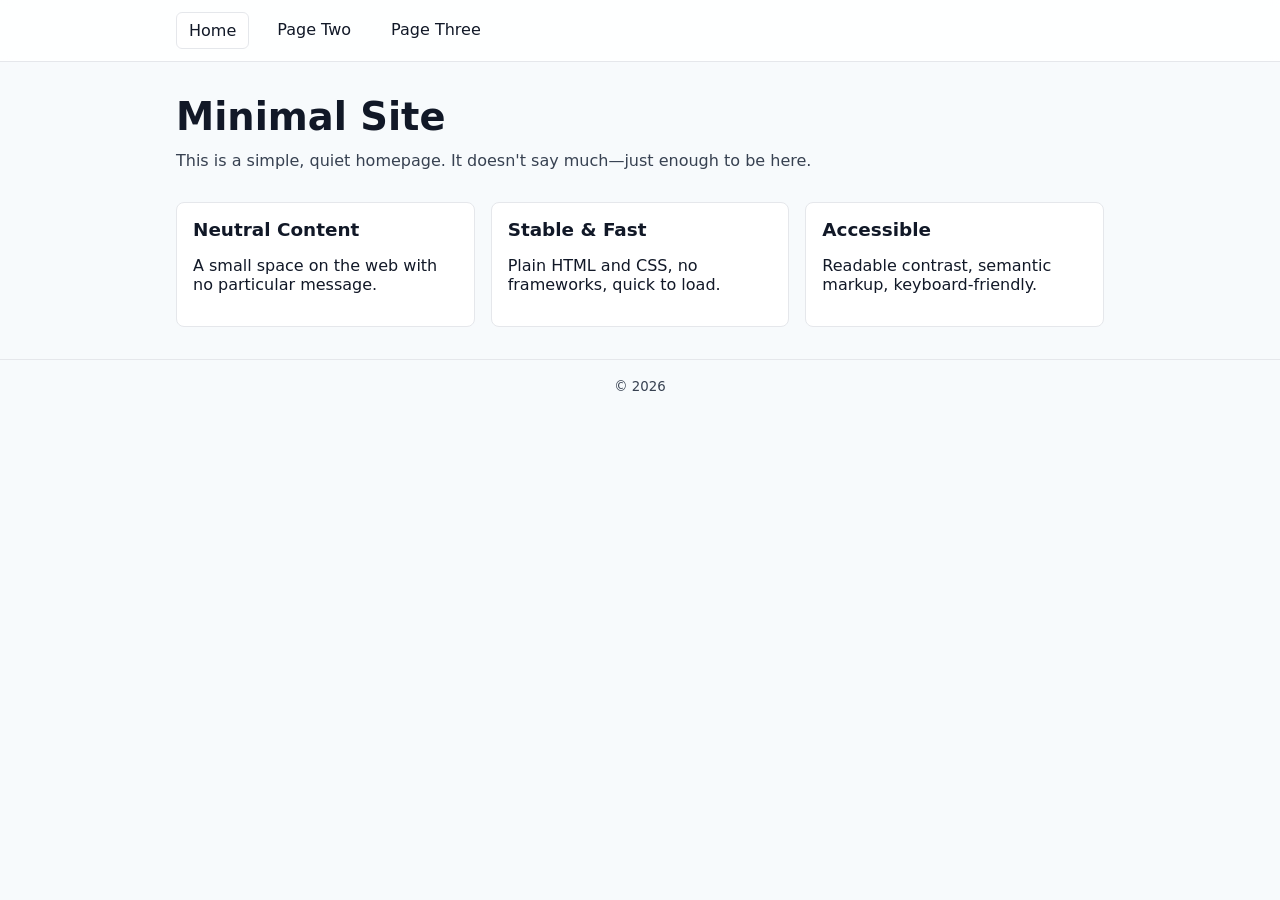
<file: index.html>
<!doctype html>
<html lang="en">
<head>
  <meta charset="utf-8">
  <meta name="viewport" content="width=device-width, initial-scale=1">
  <title>Welcome</title>
  <meta name="description" content="A minimal, static website.">
  <link rel="preload" href="/style.css" as="style">
  <link rel="stylesheet" href="/style.css">
</head>
<body>
  <header class="site-header">
    <nav class="nav" aria-label="Primary">
      <a href="/" aria-current="page">Home</a>
      <a href="/page-two.html">Page Two</a>
      <a href="/page-three.html">Page Three</a>
    </nav>
  </header>

  <main class="container">
    <section class="hero">
      <h1>Minimal Site</h1>
      <p>This is a simple, quiet homepage. It doesn't say much—just enough to be here.</p>
    </section>

    <section class="cards">
      <article class="card">
        <h2>Neutral Content</h2>
        <p>A small space on the web with no particular message.</p>
      </article>
      <article class="card">
        <h2>Stable & Fast</h2>
        <p>Plain HTML and CSS, no frameworks, quick to load.</p>
      </article>
      <article class="card">
        <h2>Accessible</h2>
        <p>Readable contrast, semantic markup, keyboard-friendly.</p>
      </article>
    </section>
  </main>

  <footer class="site-footer">
    <small>© <span id="year"></span></small>
  </footer>

  <script>
    // Lightweight enhancement: current year
    document.getElementById('year').textContent = new Date().getFullYear();
  </script>
</body>
</html>
</file>
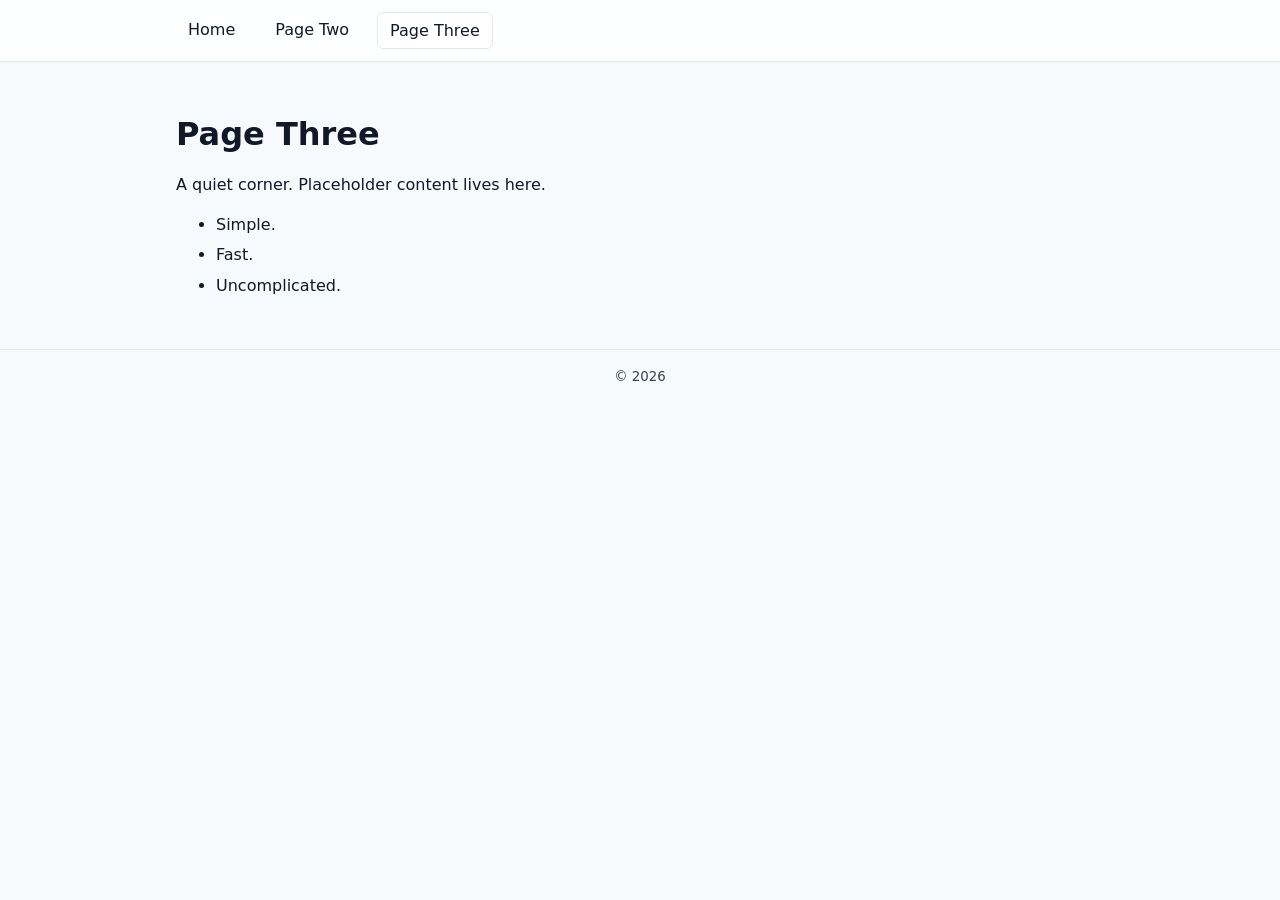
<file: page-three.html>
<!doctype html>
<html lang="en">
<head>
  <meta charset="utf-8">
  <meta name="viewport" content="width=device-width, initial-scale=1">
  <title>Page Three</title>
  <meta name="description" content="Another minimal, static page.">
  <link rel="stylesheet" href="/style.css">
</head>
<body>
  <header class="site-header">
    <nav class="nav" aria-label="Primary">
      <a href="/">Home</a>
      <a href="/page-two.html">Page Two</a>
      <a href="/page-three.html" aria-current="page">Page Three</a>
    </nav>
  </header>

  <main class="container">
    <h1>Page Three</h1>
    <p>A quiet corner. Placeholder content lives here.</p>

    <ul class="list">
      <li>Simple.</li>
      <li>Fast.</li>
      <li>Uncomplicated.</li>
    </ul>
  </main>

  <footer class="site-footer">
    <small>© <span id="year"></span></small>
  </footer>
  <script>
    document.getElementById('year').textContent = new Date().getFullYear();
  </script>
</body>
</html>
</file>
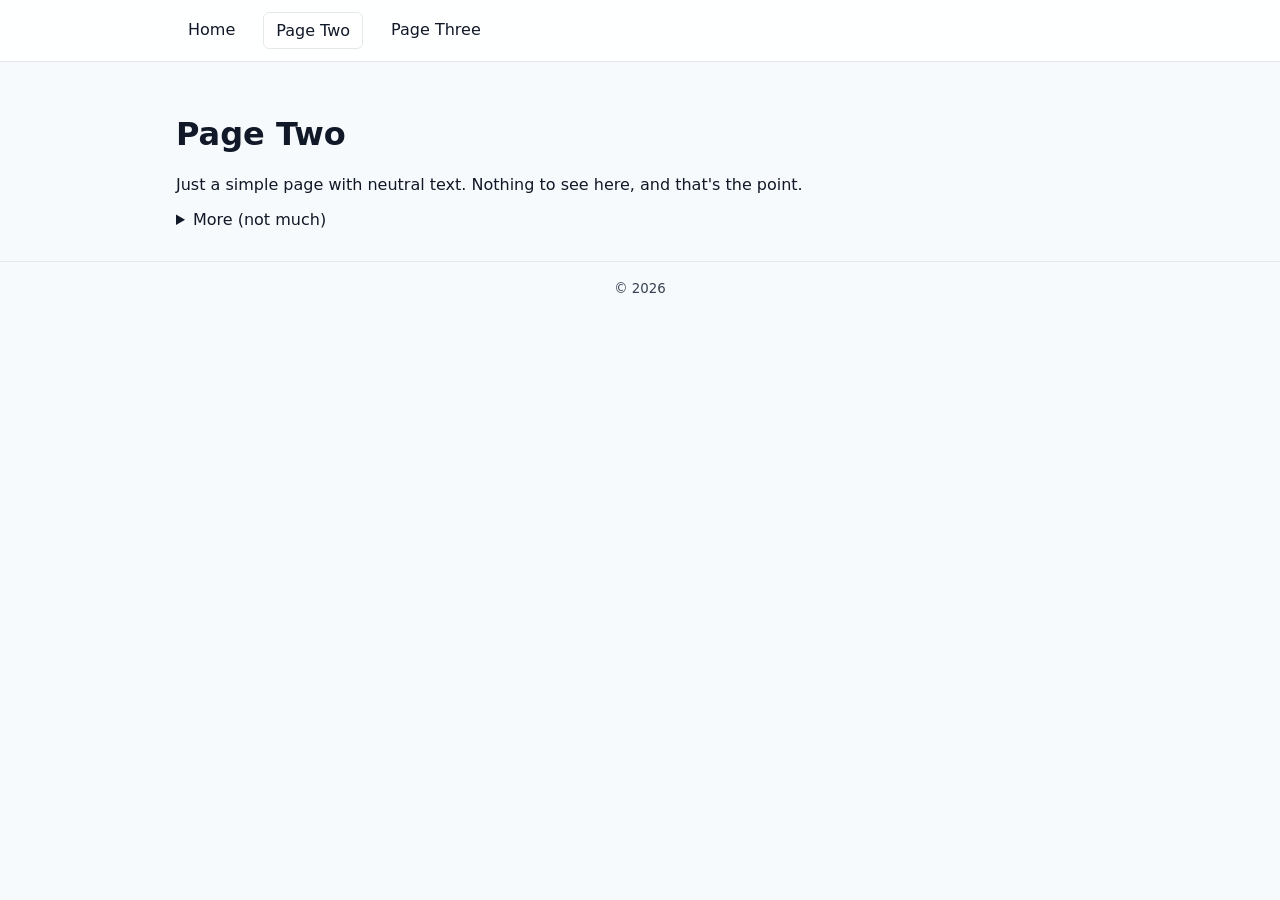
<file: page-two.html>
<!doctype html>
<html lang="en">
<head>
  <meta charset="utf-8">
  <meta name="viewport" content="width=device-width, initial-scale=1">
  <title>Page Two</title>
  <meta name="description" content="A minimal, static page.">
  <link rel="stylesheet" href="/style.css">
</head>
<body>
  <header class="site-header">
    <nav class="nav" aria-label="Primary">
      <a href="/">Home</a>
      <a href="/page-two.html" aria-current="page">Page Two</a>
      <a href="/page-three.html">Page Three</a>
    </nav>
  </header>

  <main class="container">
    <h1>Page Two</h1>
    <p>Just a simple page with neutral text. Nothing to see here, and that's the point.</p>

    <details>
      <summary>More (not much)</summary>
      <p>Expandable content to demonstrate basic semantics without adding any personal information.</p>
    </details>
  </main>

  <footer class="site-footer">
    <small>© <span id="year"></span></small>
  </footer>
  <script>
    document.getElementById('year').textContent = new Date().getFullYear();
  </script>
</body>
</html>
</file>
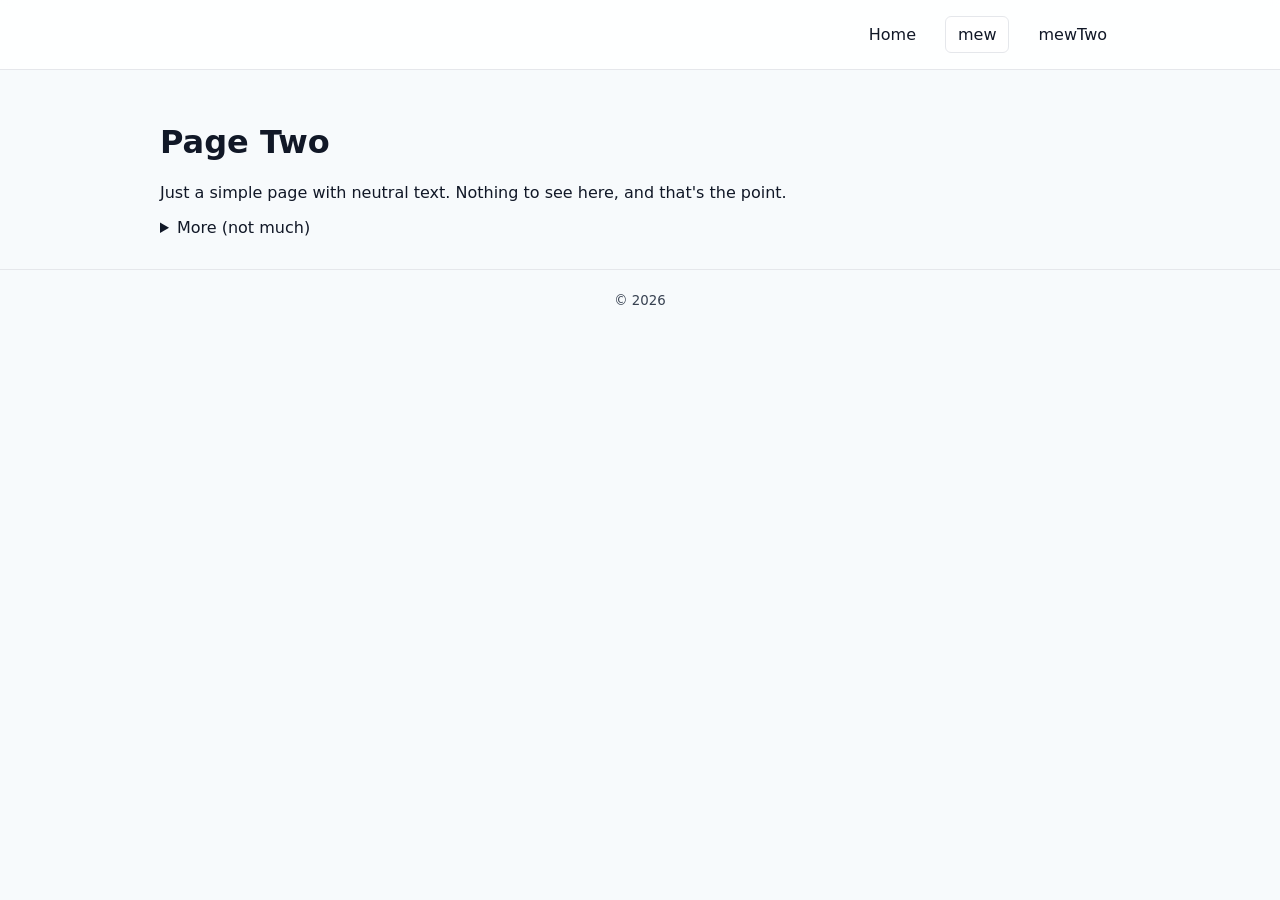
<file: public/page-three.html>
<!doctype html>
<html lang="en">
<head>
  <meta charset="utf-8"> 
  <meta name="viewport" content="width=device-width, initial-scale=1"> 
  <title>Page Two</title>
  <meta name="description" content="A minimal, static page."> 
  <link rel="stylesheet" href="style.css"> 
</head>
<body>
  <header class="site-header">
    <nav class="nav" aria-label="Primary">
      <button class="menu-toggle" aria-expanded="false" aria-controls="primary-links">Menu</button>
      <div id="primary-links" class="links">
        <a href="index.html">Home</a>
        <a href="page-two.html" aria-current="page">mew</a>
        <a href="page-three.html">mewTwo</a>
      </div>
    </nav>
  </header>

  <main class="container">
    <h1>Page Two</h1>
    <p>Just a simple page with neutral text. Nothing to see here, and that's the point.</p>

    <details>
      <summary>More (not much)</summary>
      <p>Expandable content to demonstrate basic semantics without adding any personal information.</p>
    </details>
  </main>

  <footer class="site-footer">
    <small>© <span id="year"></span></small>
  </footer>
  <script>
    document.getElementById('year').textContent = new Date().getFullYear();
    const btn = document.querySelector('.menu-toggle');
    const links = document.getElementById('primary-links');
    if (btn && links) {
      btn.addEventListener('click', () => {
        const expanded = btn.getAttribute('aria-expanded') === 'true';
        btn.setAttribute('aria-expanded', String(!expanded));
        links.classList.toggle('open', !expanded);
      });
    }
  </script>
</body>
</html>
</file>
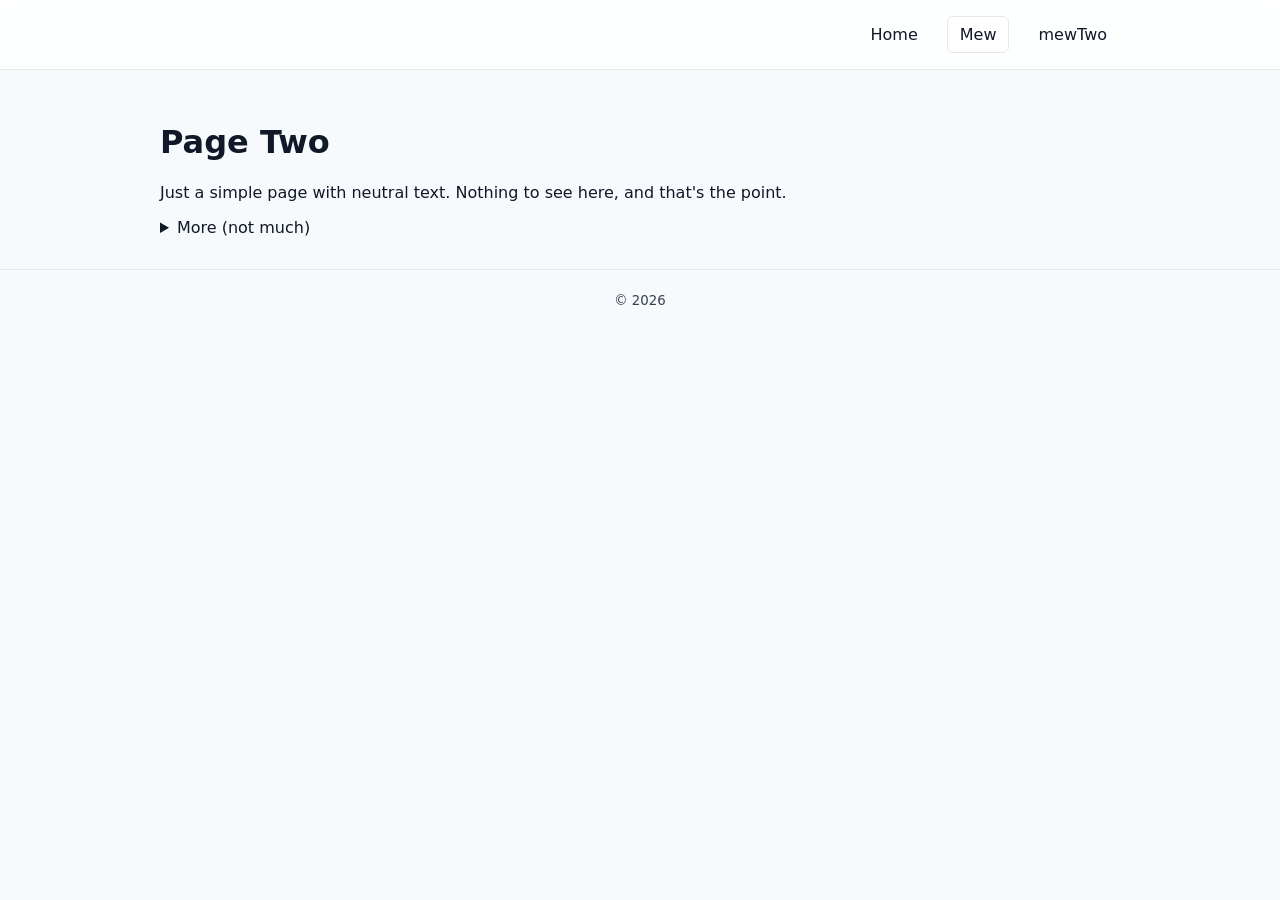
<file: public/page-two.html>
<!doctype html>
<html lang="en">
<head>
  <meta charset="utf-8"> 
  <meta name="viewport" content="width=device-width, initial-scale=1"> 
  <title>Page Two</title>
  <meta name="description" content="A minimal, static page."> 
  <link rel="stylesheet" href="style.css"> 
</head>
<body>
  <header class="site-header">
    <nav class="nav" aria-label="Primary">
      <button class="menu-toggle" aria-expanded="false" aria-controls="primary-links">Menu</button>
      <div id="primary-links" class="links">
        <a href="index.html">Home</a>
        <a href="page-two.html" aria-current="page">Mew</a>
        <a href="page-three.html">mewTwo</a>
      </div>
    </nav>
  </header>

  <main class="container">
    <h1>Page Two</h1>
    <p>Just a simple page with neutral text. Nothing to see here, and that's the point.</p>

    <details>
      <summary>More (not much)</summary>
      <p>Expandable content to demonstrate basic semantics without adding any personal information.</p>
    </details>
  </main>

  <footer class="site-footer">
    <small>© <span id="year"></span></small>
  </footer>
  <script>
    document.getElementById('year').textContent = new Date().getFullYear();
    const btn = document.querySelector('.menu-toggle');
    const links = document.getElementById('primary-links');
    if (btn && links) {
      btn.addEventListener('click', () => {
        const expanded = btn.getAttribute('aria-expanded') === 'true';
        btn.setAttribute('aria-expanded', String(!expanded));
        links.classList.toggle('open', !expanded);
      });
    }
  </script>
</body>
</html>
</file>
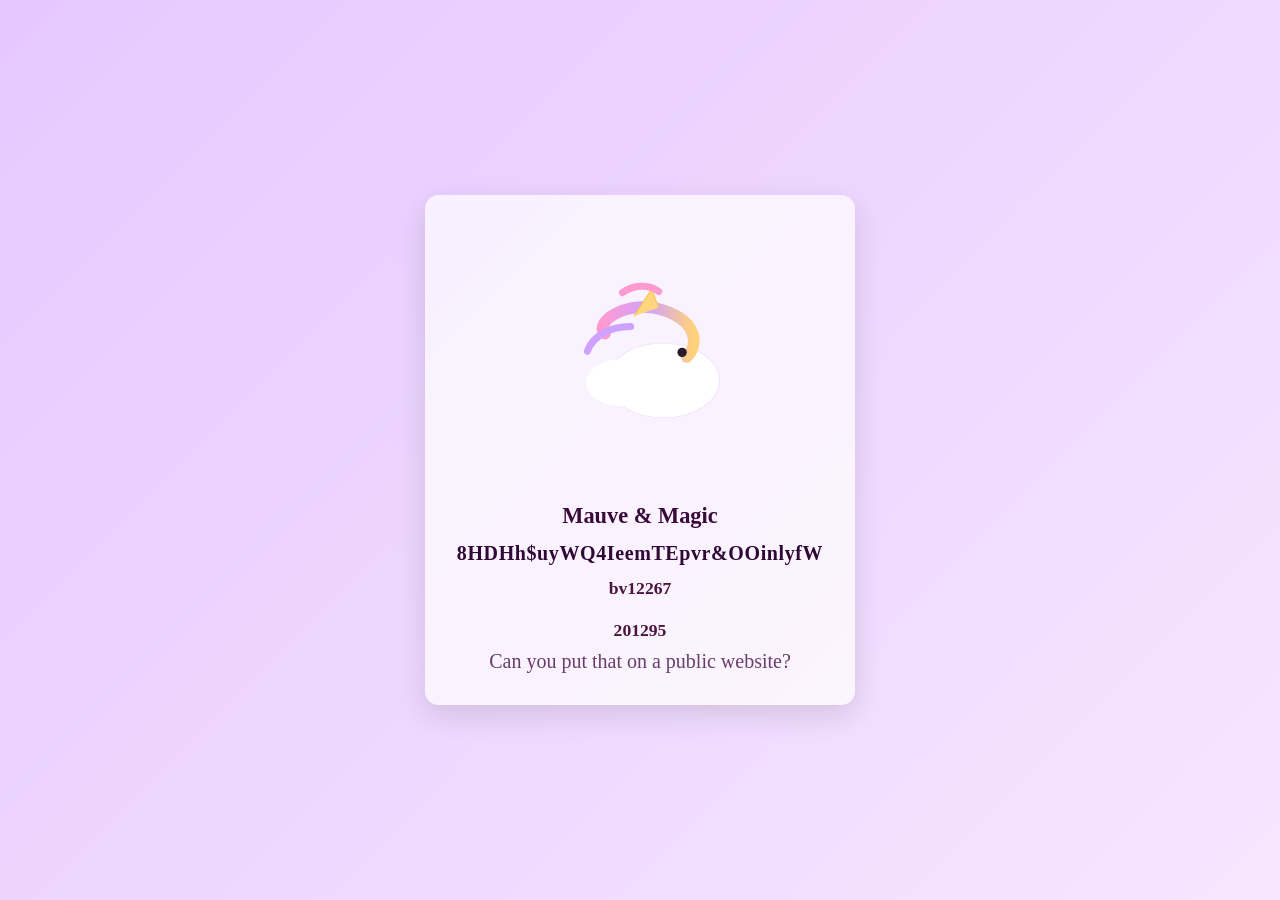
<file: public/pd.html>
<!doctype html>
<html lang="en">
<head>
	<meta charset="utf-8">
	<meta name="viewport" content="width=device-width,initial-scale=1">
	<title>Mauve Unicorn</title>
	<style>
		:root{--mauve:#E6C8FF;--accent:#CFA2FF}
		html,body{height:100%;}
		body{margin:0;display:flex;align-items:center;justify-content:center;background:linear-gradient(135deg,var(--mauve),#f6e6ff);font-size:20px;font-family:"Comic Sans MS","Comic Sans",cursive;color:#3a0b3a}
		.card{background:rgba(255,255,255,0.7);padding:2rem;border-radius:14px;box-shadow:0 10px 30px rgba(0,0,0,0.12);text-align:center;max-width:820px}
		h1{margin:0 0 0.75rem;font-size:1.4rem}
		.secret{font-family:"Comic Sans MS","Comic Sans",cursive;font-size:1.25rem;letter-spacing:0.6px;font-weight:700;color:#2f0835;margin:0.8rem 0}
		.unicorn{width:260px;height:auto;margin:0 auto 1rem;display:block}
		.codes{font-family:"Comic Sans MS","Comic Sans",cursive;font-size:1.1rem;color:#4a133e;margin:0.6rem 0;font-weight:600}
		footer{color:#5a2a5a;opacity:0.9;margin-top:0.5rem}
	</style>
</head>
<body>
	<div class="card">
		<svg class="unicorn" viewBox="0 0 200 200" xmlns="http://www.w3.org/2000/svg" aria-label="Simple unicorn illustration">
			<defs>
				<linearGradient id="g1" x1="0" x2="1">
					<stop offset="0" stop-color="#ff9ad1"/>
					<stop offset="0.5" stop-color="#cfa2ff"/>
					<stop offset="1" stop-color="#ffd27a"/>
				</linearGradient>
			</defs>
			<g transform="translate(10,10) scale(0.9)">
				<ellipse cx="120" cy="120" rx="48" ry="32" fill="#fff" stroke="#f3e6ff"/>
				<ellipse cx="84" cy="122" rx="30" ry="20" fill="#fff"/>
				<path d="M70 80 C60 70,90 50,120 60 C150 70,150 90,140 100" fill="none" stroke="url(#g1)" stroke-width="10" stroke-linecap="round"/>
				<circle cx="136" cy="96" r="4" fill="#2a1a2a"/>
				<path d="M95 65 L110 42 L116 58" fill="#ffd680" stroke="#f4c84d" stroke-linejoin="round"/>
				<path d="M85 45 C92 40,106 36,116 44" fill="none" stroke="#ff9ad1" stroke-width="6" stroke-linecap="round"/>
				<path d="M55 95 C60 82,74 74,92 74" fill="none" stroke="#cfa2ff" stroke-width="6" stroke-linecap="round"/>
			</g>
		</svg>

		<h1>Mauve & Magic</h1>
		<div class="secret">8HDHh$uyWQ4IeemTEpvr&OOinlyfW</div>
		<div class="codes">bv12267<br><br>201295</div>
		<footer>Can you put that on a public website?</footer>
	</div>
</body>
</html>
</file>
<file: style.css>
:root { 
  --bg: #0b0f14; 
  --text: #e6edf3; 
  --muted: #90a4ae; 
  --accent: #4cc9f0; 
  --card: #11161d; 
  --border: #1f2937; 
}

* { box-sizing: border-box; }
html, body { height: 100%; }
body { 
  margin: 0; 
  font-family: system-ui, -apple-system, Segoe UI, Roboto, Helvetica, Arial, sans-serif; 
  background: var(--bg); 
  color: var(--text); 
}

.site-header { 
  border-bottom: 1px solid var(--border); 
  background: rgba(17, 22, 29, 0.8); 
  backdrop-filter: saturate(120%) blur(6px);
  position: sticky; top: 0; z-index: 10; 
}
.nav { 
  display: flex; gap: 1rem; 
  max-width: 960px; margin: 0 auto; 
  padding: .75rem 1rem; 
}
.nav a { color: var(--text); text-decoration: none; padding: .5rem .75rem; border-radius: .375rem; }
.nav a[aria-current="page"] { background: var(--card); border: 1px solid var(--border); }

.container { 
  max-width: 960px; margin: 0 auto; padding: 2rem 1rem; 
}
.hero { 
  display: grid; gap: .75rem; 
}
.hero h1 { font-size: clamp(1.5rem, 4vw, 2.4rem); margin: 0; }
.hero p { color: var(--muted); margin: 0; }

.cards { 
  display: grid; grid-template-columns: repeat(auto-fill, minmax(240px, 1fr)); 
  gap: 1rem; margin-top: 2rem; 
}
.card { 
  background: var(--card); border: 1px solid var(--border); 
  padding: 1rem; border-radius: .5rem; 
}
.card h2 { font-size: 1.15rem; margin-top: 0; }

.site-footer { border-top: 1px solid var(--border); padding: 1rem; text-align: center; color: var(--muted); }

.list { 
  line-height: 1.9; 
}

/* Respect user preference */
@media (prefers-color-scheme: light) {
  :root { 
    --bg: #f7fafc; --text: #111827; --muted: #374151; --accent: #1d4ed8; --card: #ffffff; --border: #e5e7eb; 
  }
  .site-header { background: rgba(255,255,255,.85); }
}

/* Reduced motion */
@media (prefers-reduced-motion: reduce) {
  * { transition: none !important; animation: none !important; }
}

/* Focus styles */
:focus-visible { outline: 2px solid var(--accent); outline-offset: 2px; border-radius: 4px; }
</file>
<file: public/style.css>
:root { 
  --bg: #0b0f14; 
  --text: #e6edf3; 
  --muted: #90a4ae; 
  --accent: #4cc9f0; 
  --card: #11161d; 
  --border: #1f2937;
  --step-1: clamp(0.9rem, 0.85rem + 0.5vw, 1rem);
  --step-2: clamp(1rem, 0.95rem + 0.7vw, 1.25rem);
  --step-3: clamp(1.3rem, 1.1rem + 1.2vw, 1.8rem);
  --space-1: clamp(0.5rem, 0.4rem + 1vw, 1rem);
  --space-2: clamp(0.75rem, 0.6rem + 1.2vw, 1.25rem);
  --space-3: clamp(1rem, 0.8rem + 1.5vw, 2rem);
}

* { box-sizing: border-box; }
html, body { height: 100%; }
body { 
  margin: 0; 
  font-family: system-ui, -apple-system, Segoe UI, Roboto, Helvetica, Arial, sans-serif; 
  background: var(--bg); 
  color: var(--text);
  font-size: var(--step-1);
}

a { color: inherit; }

.site-header { 
  border-bottom: 1px solid var(--border); 
  background: rgba(17, 22, 29, 0.8); 
  backdrop-filter: saturate(120%) blur(6px);
  position: sticky; top: 0; z-index: 10; 
}

.nav {
  display: flex; align-items: center;
  gap: var(--space-1);
  max-width: 1000px; margin: 0 auto; 
  padding: var(--space-1) var(--space-2);
}

.menu-toggle {
  display: none;
  border: 1px solid var(--border);
  background: var(--card);
  color: var(--text);
  padding: 0.4rem 0.7rem;
  border-radius: .375rem;
  font-size: var(--step-1);
}

.links {
  display: flex; gap: var(--space-1); margin-left: auto;
}
.links a { 
  text-decoration: none; 
  padding: .5rem .75rem; 
  border-radius: .375rem; 
  border: 1px solid transparent;
}
.links a[aria-current="page"] { 
  background: var(--card); 
  border-color: var(--border); 
}

.container { 
  max-width: 1000px; margin: 0 auto; padding: var(--space-3) var(--space-2); 
}
.hero { display: grid; gap: .5rem; }
.hero h1 { font-size: var(--step-3); margin: 0; }
.hero p { color: var(--muted); margin: 0; font-size: var(--step-2); }

.cards { 
  display: grid; 
  grid-template-columns: repeat(auto-fit, minmax(240px, 1fr)); 
  gap: var(--space-2); margin-top: var(--space-3); 
}
.card { 
  background: var(--card); border: 1px solid var(--border); 
  padding: var(--space-2); border-radius: .5rem; 
}
.card h2 { font-size: var(--step-2); margin-top: 0; }

.site-footer { border-top: 1px solid var(--border); padding: var(--space-2); text-align: center; color: var(--muted); }

.list { line-height: 1.9; padding-left: 1rem; }

@media (max-width: 680px) {
  .menu-toggle { display: inline-block; }
  .links { display: none; flex-direction: column; gap: .25rem; width: 100%; margin: var(--space-1) 0 0 0; }
  .links.open { display: flex; }
  .nav { flex-wrap: wrap; gap: .5rem; }
}

@media (prefers-color-scheme: light) {
  :root { 
    --bg: #f7fafc; --text: #111827; --muted: #374151; --accent: #1d4ed8; --card: #ffffff; --border: #e5e7eb; 
  }
  .site-header { background: rgba(255,255,255,.85); }
}

@media (prefers-reduced-motion: reduce) {
  * { transition: none !important; animation: none !important; }
}

:focus-visible { outline: 2px solid var(--accent); outline-offset: 2px; border-radius: 4px; }
</file>
